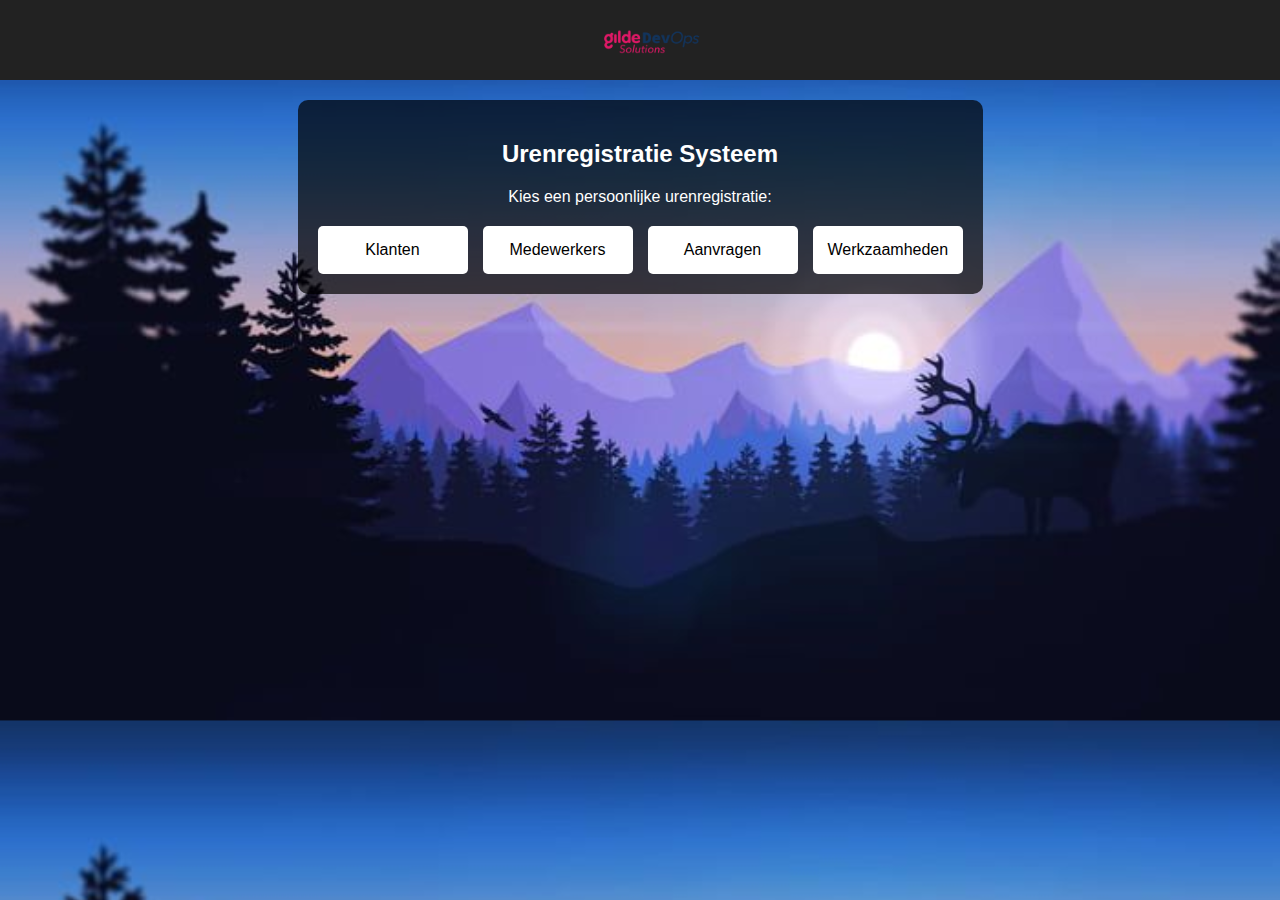
<file: index.html>
<!DOCTYPE html>
<html lang="nl">
<head>
    <meta charset="UTF-8">
    <meta name="viewport" content="width=device-width, initial-scale=1.0">
    <title>Hoofdpagina Urenregistratie</title>
    <style>
        body {
            font-family: Arial, sans-serif;
            text-align: center;
            background-size: cover;
            color: white;
            background-image: url('images/Simple chill wallpaper 1920 x 1080 - Wallpaper.jpg'); 
            margin: 0;  /* Zorgt ervoor dat er geen standaard marge is */
        }

        /* Navigatiebalk bovenaan */
        .navbar {
            width: 100%;
            background: #222;
            padding: 15px;
            display: flex;
            justify-content: center;  /* Centreer het logo */
            align-items: center;
            position: fixed;
            top: 0;
            left: 0;
            z-index: 1000;  /* Zorgt ervoor dat de navbar altijd bovenaan blijft */
        }
        .navbar img {
            height: 50px;  /* Pas de grootte van het logo aan */
            width: auto;
        }
        
        /* Container voor de hoofdpagina */
        .container {
            background: rgba(0, 0, 0, 0.7);
            padding: 20px;
            border-radius: 10px;
            display: inline-block;
            margin-top: 100px; /* Ruimte onder de navigatiebalk */
        }

        .nav-container {
            display: flex;
            justify-content: center;
            gap: 15px;
            margin-top: 20px;
            flex-wrap: wrap; /* Zorgt ervoor dat de knoppen op kleinere schermen netjes onder elkaar komen */
        }

        .nav-button {
            padding: 15px;
            width: 150px;
            background: white;
            color: black;
            border: none;
            border-radius: 5px;
            font-size: 16px;
            cursor: pointer;
        }

        .nav-button:hover {
            background: lightgray;
        }

        /* Media query voor kleinere schermen (bijvoorbeeld telefoons) */
        @media (max-width: 600px) {
            .nav-button {
                width: 100%;  /* Zorgt ervoor dat de knoppen de volledige breedte gebruiken op kleine schermen */
            }
        }
    </style>
</head>
<body>
    <!-- Navigatiebalk bovenaan (alleen logo zonder tekst) -->
    <div class="navbar">
        <img src="images/devopslogo.png" alt="Logo">  <!-- Logo gecentreerd -->
    </div>

    <!-- Hoofdpagina content -->
    <div class="container">
        <h2>Urenregistratie Systeem</h2>
        <p>Kies een persoonlijke urenregistratie:</p>
        <div class="nav-container">
            <button class="nav-button" onclick="location.href='klanteninfo.php'">Klanten</button>
            <button class="nav-button" onclick="location.href='medewerkersinfo.php'">Medewerkers</button>
            <button class="nav-button" onclick="location.href='aanvrageninfo.php'">Aanvragen</button>
            <button class="nav-button" onclick="location.href='werkzaamhedeninfo.php'">Werkzaamheden</button>
        </div>
    </div>
</body>
</html>
</file>
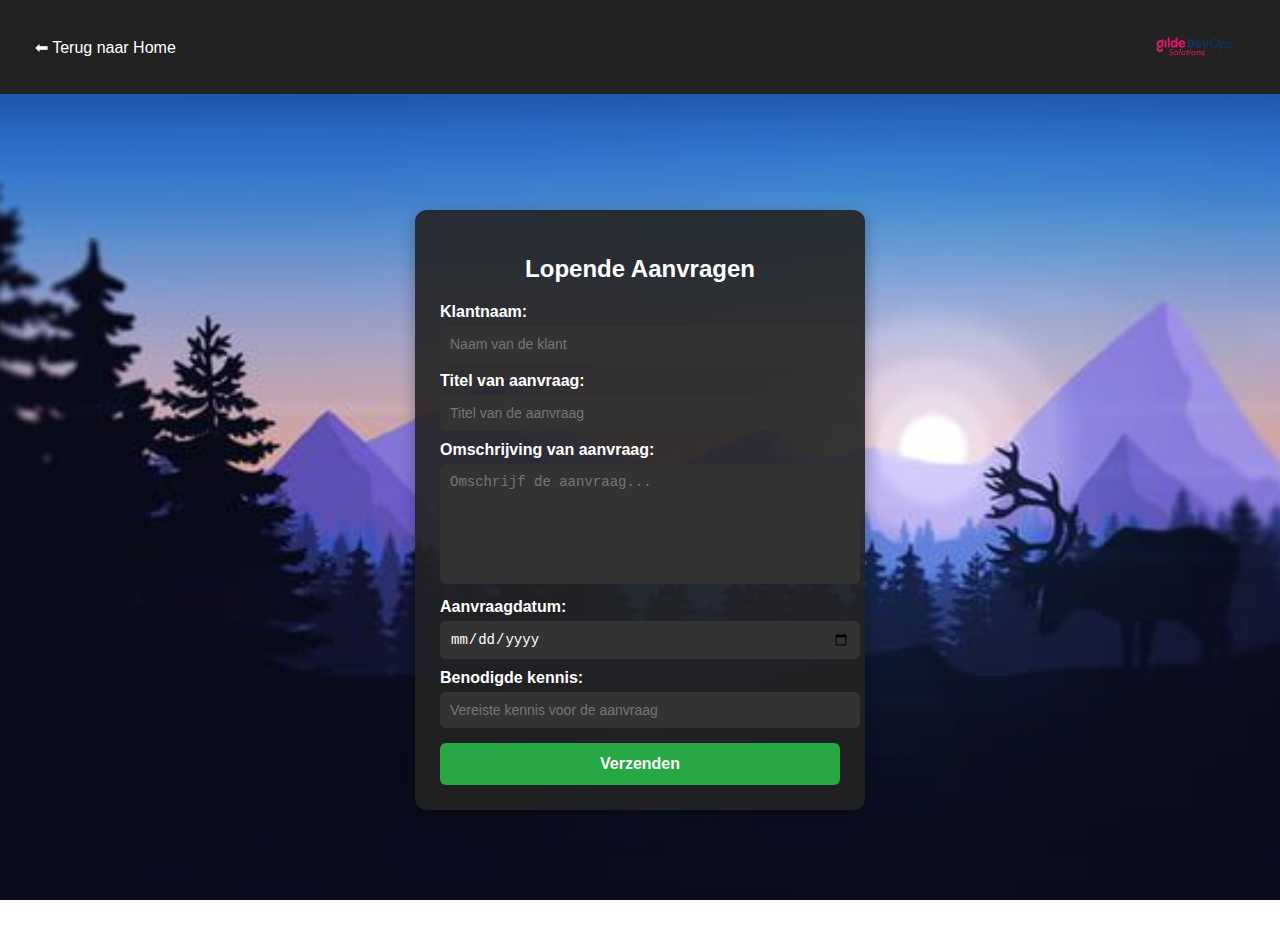
<file: aanvragen.html>
<!DOCTYPE html>
<html lang="nl">
<head>
    <meta charset="UTF-8">
    <meta name="viewport" content="width=device-width, initial-scale=1.0">
    <title>Klantenformulier</title>
    <style>
        /* Algemene styling */
        body {
            background: url('images/Simple chill wallpaper 1920 x 1080 - Wallpaper.jpg') no-repeat center center fixed;
            background-size: cover;
            font-family: Arial, sans-serif;
            display: flex;
            flex-direction: column;
            align-items: center;
            justify-content: center;
            height: 100vh;
            margin: 0;
            padding: 20px;
        }
        
        /* Navigatiebalk */
        .navbar {
            width: 100%;
            background: #222;
            padding: 15px;
            text-align: left;
            position: fixed;
            top: 0;
            left: 0;
            z-index: 100;
            display: flex;
            justify-content: space-between; /* Zorgt ervoor dat de elementen aan beide uiteinden staan */
            align-items: center; /* Zorgt ervoor dat de tekst en afbeelding goed uitgelijnd zijn */
        }
        .navbar a {
            color: white;
            text-decoration: none;
            padding: 10px 20px;
            font-size: 16px;
            border-radius: 5px;
        }
        .navbar a:hover {
            background: #444;
        }

        /* Logo rechts */
        .navbar img {
            height: 40px;  /* Kleinere grootte voor de afbeelding */
            width: auto;   /* Zorgt ervoor dat de verhouding behouden blijft */
            margin-left: auto; /* Verplaatst de afbeelding naar rechts */
        }

        /* Container styling */
        .container {
            background: rgba(34, 34, 34, 0.9); 
            color: white;
            padding: 25px;
            border-radius: 12px;
            box-shadow: 0 5px 15px rgba(0, 0, 0, 0.3);
            width: 90%;
            max-width: 400px; /* Max breedte op grote schermen */
            text-align: center;
            margin-top: 80px; /* Voorkomt overlap met de navbar */
        }

        h2 {
            text-align: center;
            margin-bottom: 20px;
        }

        /* Formulier velden */
        label {
            font-weight: bold;
            display: block;
            margin-top: 10px;
            color: white;
            text-align: left;
        }
        input, textarea {
            width: 100%;
            padding: 10px;
            margin-top: 5px;
            border: none;
            border-radius: 6px;
            font-size: 14px;
            transition: 0.3s ease-in-out;
            background: #333;
            color: white;
        }
        input:focus, textarea:focus {
            outline: none;
            background: #444;
        }
        textarea {
            resize: none;
            height: 100px;
        }

        /* Submit knop */
        button {
            background: #28a745;
            color: white;
            padding: 12px;
            border: none;
            cursor: pointer;
            width: 100%;
            border-radius: 6px;
            font-size: 16px;
            font-weight: bold;
            margin-top: 15px;
            transition: 0.3s ease-in-out;
        }
        button:hover {
            background: #218838;
        }

        /* RESPONSIVE DESIGN */
        @media (max-width: 768px) {
            .container {
                width: 100%;  /* Formulier vult het scherm */
                max-width: 90%; /* Zorgt ervoor dat het niet te breed wordt */
                padding: 20px;
            }
            body {
                padding: 10px;
            }
        }

        @media (max-width: 480px) {
            .navbar a {
                font-size: 14px; /* Kleinere tekst in de navbar */
                padding: 8px 15px;
            }
            .container {
                width: 95%; /* Nog iets breder op kleine schermen */
                padding: 15px;
            }
            button {
                font-size: 14px; /* Kleinere knoptekst */
                padding: 10px;
            }
        }
    </style>
</head>
<body>
    <div class="navbar">
        <a href="index.html">⬅ Terug naar Home</a>
        <a href="klanteninfo.php">
            <img src="images/devopslogo.png" alt="Home" class="home-logo">
        </a>
    </div>

    <div class="container">
        <h2>Lopende Aanvragen</h2>
        <form action="aanvragen.php" method="POST">
            <label for="klantnaam">Klantnaam:</label>
            <input type="text" id="klantnaam" name="klantnaam" placeholder="Naam van de klant" required>

            <label for="titel">Titel van aanvraag:</label>
            <input type="text" id="titel" name="titel" placeholder="Titel van de aanvraag" required>

            <label for="omschrijving">Omschrijving van aanvraag:</label>
            <textarea id="omschrijving" name="omschrijving" placeholder="Omschrijf de aanvraag..." required></textarea>

            <label for="aanvraagdatum">Aanvraagdatum:</label>
            <input type="date" id="aanvraagdatum" name="aanvraagdatum" required>

            <label for="kennis">Benodigde kennis:</label>
            <input type="text" id="kennis" name="kennis" placeholder="Vereiste kennis voor de aanvraag" required>

            <button type="submit">Verzenden</button>
        </form>
    </div>
</body>
</html>
</file>
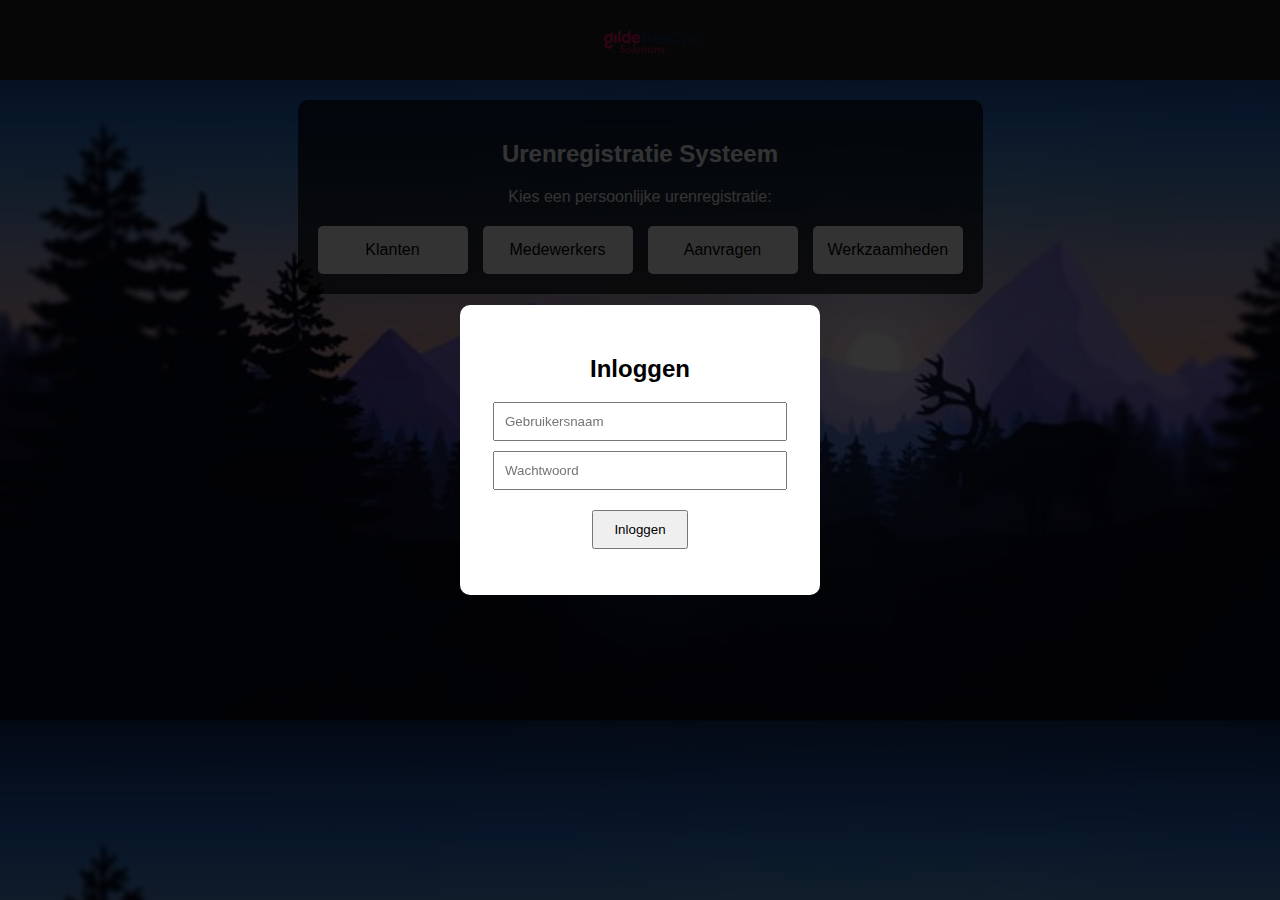
<file: hoofdpagina.html>
<!DOCTYPE html>
<html lang="nl">
<head>
    
    <meta charset="UTF-8">
    <meta name="viewport" content="width=device-width, initial-scale=1.0">
    <title>Hoofdpagina Urenregistratie</title>
    <style>
        body {
            font-family: Arial, sans-serif;
            text-align: center;
            background-size: cover;
            color: white;
            background-image: url('images/Simple chill wallpaper 1920 x 1080 - Wallpaper.jpg'); 
            margin: 0;  /* Zorgt ervoor dat er geen standaard marge is */
        }

        /* Navigatiebalk bovenaan */
        .navbar {
            width: 100%;
            background: #222;
            padding: 15px;
            display: flex;
            justify-content: center;  /* Centreer het logo */
            align-items: center;
            position: fixed;
            top: 0;
            left: 0;
            z-index: 1000;  /* Zorgt ervoor dat de navbar altijd bovenaan blijft */
        }
        .navbar img {
            height: 50px;  /* Pas de grootte van het logo aan */
            width: auto;
        }
        
        /* Container voor de hoofdpagina */
        .container {
            background: rgba(0, 0, 0, 0.7);
            padding: 20px;
            border-radius: 10px;
            display: inline-block;
            margin-top: 100px; /* Ruimte onder de navigatiebalk */
        }

        .nav-container {
            display: flex;
            justify-content: center;
            gap: 15px;
            margin-top: 20px;
            flex-wrap: wrap; /* Zorgt ervoor dat de knoppen op kleinere schermen netjes onder elkaar komen */
        }

        .nav-button {
            padding: 15px;
            width: 150px;
            background: white;
            color: black;
            border: none;
            border-radius: 5px;
            font-size: 16px;
            cursor: pointer;
        }

        .nav-button:hover {
            background: lightgray;
        }

        /* Media query voor kleinere schermen (bijvoorbeeld telefoons) */
        @media (max-width: 600px) {
            .nav-button {
                width: 100%;  /* Zorgt ervoor dat de knoppen de volledige breedte gebruiken op kleine schermen */
            }
        }
    </style>
</head>
<body>
    <!-- Navigatiebalk bovenaan (alleen logo zonder tekst) -->
    <div class="navbar">
        <img src="images/devopslogo.png" alt="Logo">  <!-- Logo gecentreerd -->
    </div>

    <!-- Hoofdpagina content -->
    <div class="container">
        <h2>Urenregistratie Systeem</h2>
        <p>Kies een persoonlijke urenregistratie:</p>
        <div class="nav-container">
            <button class="nav-button" onclick="location.href='klanteninfo.php'">Klanten</button>
            <button class="nav-button" onclick="location.href='medewerkersinfo.php'">Medewerkers</button>
            <button class="nav-button" onclick="location.href='aanvrageninfo.php'">Aanvragen</button>
            <button class="nav-button" onclick="location.href='werkzaamhedeninfo.php'">Werkzaamheden</button>
        </div>
    </div>
    <div id="mijnInclude"></div>
    <script>
        
        // Voorbeeldgebruikers
        const gebruikers = {
            "medewerker": { wachtwoord: "test123", rol: "medewerker" },
            "verkoop": { wachtwoord: "verkoop", rol: "verkoopmedewerker" },
            "hoofd1": { wachtwoord: "admin", rol: "afdelingshoofd" }
        };
    
        // Maak login popup
        const loginDiv = document.createElement("div");
        loginDiv.innerHTML = `
            <div id="login-popup" style="
                position: fixed; top: 0; left: 0; width: 100%; height: 100%;
                background: rgba(0,0,0,0.8); display: flex; align-items: center; justify-content: center; z-index: 2000;">
                <div style="
                    background: white; padding: 30px; border-radius: 10px; text-align: center; color: black; min-width: 300px;">
                    <h2>Inloggen</h2>
                    <input type="text" id="username" placeholder="Gebruikersnaam" style="padding: 10px; width: 90%; margin-bottom: 10px;"><br>
                    <input type="password" id="password" placeholder="Wachtwoord" style="padding: 10px; width: 90%; margin-bottom: 20px;"><br>
                    <button onclick="login()" style="padding: 10px 20px;">Inloggen</button>
                    <p id="login-fout" style="color: red; margin-top: 10px;"></p>
                </div>
            </div>
        `;
        document.body.appendChild(loginDiv);
    
        function login() {
    const gebruikersnaam = document.getElementById("username").value.trim();
    const wachtwoord = document.getElementById("password").value.trim();
    const foutLabel = document.getElementById("login-fout");

    console.log('gebruikersnaam: ', gebruikersnaam);

    fetch("login.php", {
        method: "POST",
        headers: { "Content-Type": "application/json" },
        body: JSON.stringify({ gebruikersnaam, wachtwoord })
    })
    .then(response => response.json())
    .then(data => {
        if (data.succes) {
            const rol = data.rol;
            document.getElementById("login-popup").style.display = "none";

            const knoppen = document.querySelectorAll(".nav-button");

            if (rol === "medewerker") {
                knoppen.forEach(knop => {
                    if (!knop.innerText.toLowerCase().includes("werkzaamheden")) {
                        knop.style.display = "none";
                    }
                });
            } else {
                knoppen.forEach(knop => knop.style.display = "inline-block");
            }
        } else {
            foutLabel.textContent = data.melding;
        }
    })
    .catch(() => {
        foutLabel.textContent = "Fout bij verbinding met server.";
    });
}

    </script>
    
</body>
</html>
</file>
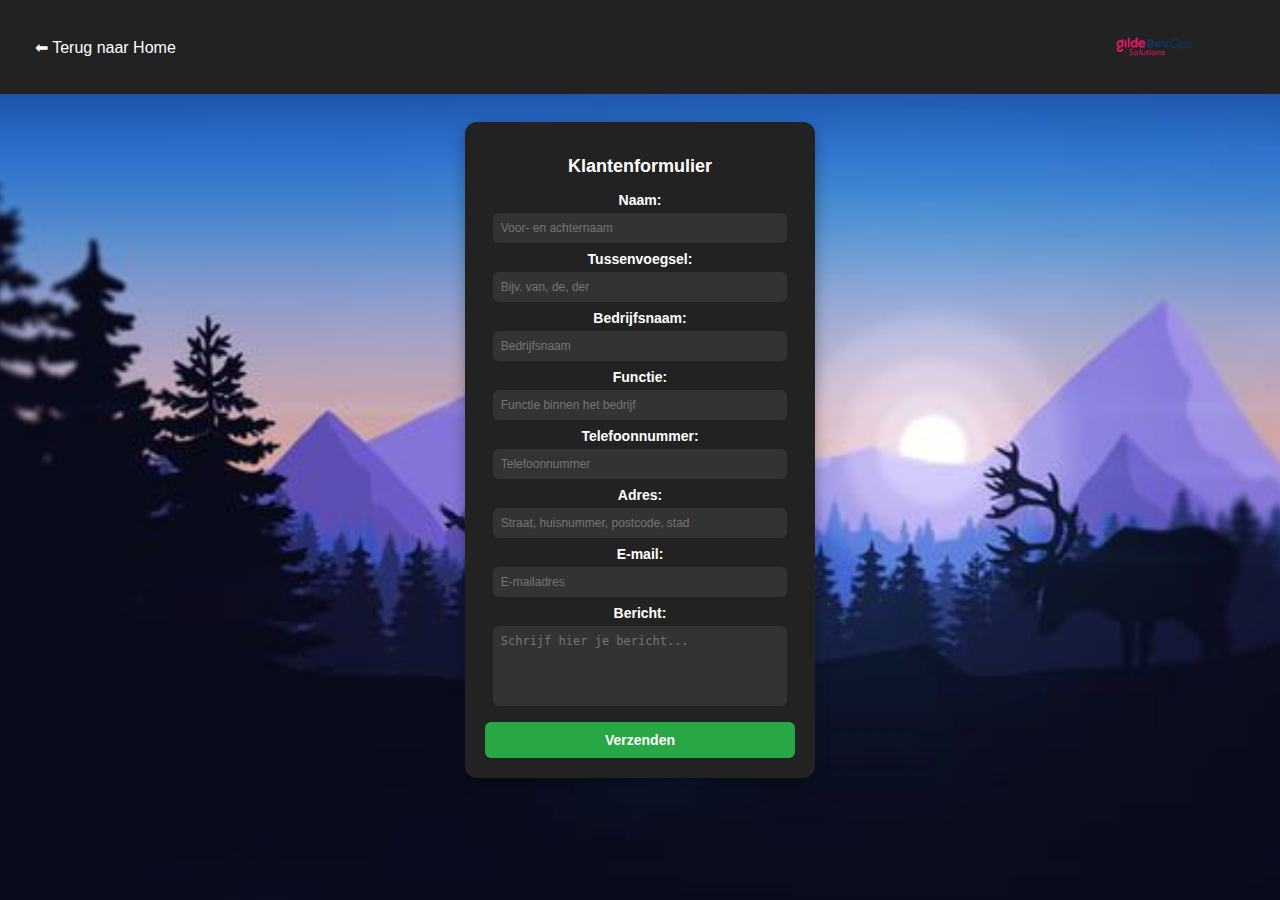
<file: klanten.html>
<!DOCTYPE html>
<html lang="nl">
<head>
  <meta charset="UTF-8">
  <meta name="viewport" content="width=device-width, initial-scale=1.0">
  <title>Klantenformulier</title>
  <style>
    body {
      background: url('images/Simple chill wallpaper 1920 x 1080 - Wallpaper.jpg') no-repeat center center fixed;
      background-size: cover;
      font-family: Arial, sans-serif;
      display: flex;
      justify-content: center;
      align-items: center;
      height: 100vh;
      margin: 0;
    }

    .navbar {
      width: 100%;
      background: #222;
      padding: 15px;
      position: fixed;
      top: 0;
      left: 0;
      box-sizing: border-box;
      display: flex;
      align-items: center;
      justify-content: space-between;  /* Verander dit naar space-between */
    }

    .navbar a {
      color: white;
      text-decoration: none;
      padding: 10px 20px;
      font-size: 16px;
      border-radius: 5px;
    }

    .navbar a:hover {
      background: #444;
    }

    .home-logo {
      height: 40px;
      margin-right: 10px;
      cursor: pointer;
    }

    .extra-logo {
      height: 40px;
      margin-left: 10px;
      cursor: pointer;
    }

    .center-logos {
      display: flex;
      align-items: center;
    }

    .container {
      background: #222;
      color: white;
      padding: 20px;
      border-radius: 12px;
      box-shadow: 0 5px 15px rgba(0, 0, 0, 0.3);
      width: 80%;
      max-width: 350px;
      text-align: center;
      box-sizing: border-box;
    }

    h2 {
      text-align: center;
      color: white;
      margin-bottom: 15px;
      font-size: 18px;
    }

    label {
      font-weight: bold;
      display: block;
      margin-top: 8px;
      color: white;
      font-size: 14px;
    }

    input, textarea {
      width: 95%;
      padding: 8px;
      margin-top: 5px;
      border: none;
      border-radius: 6px;
      font-size: 12px;
      background: #333;
      color: white;
      box-sizing: border-box;
    }

    input:focus, textarea:focus {
      outline: none;
      background: #444;
    }

    textarea {
      resize: none;
      height: 80px; 
    }

    button {
      background: #28a745;
      color: white;
      padding: 10px;
      border: none;
      cursor: pointer;
      width: 100%; 
      border-radius: 6px;
      font-size: 14px; 
      font-weight: bold;
      margin-top: 12px;
    }

    button:hover {
      background: #218838;
    }

    /* Extra media queries voor responsiviteit */
    @media (max-width: 600px) {
      .container {
        width: 90%;
        padding: 15px;
      }
      .navbar {
        padding: 10px;
      }
    }

    @media (max-width: 400px) {
      h2 {
        font-size: 16px;
      }
      label {
        font-size: 12px;
      }
      input, textarea {
        font-size: 11px;
      }
      button {
        font-size: 12px;
        padding: 8px;
      }
    }
  </style>
</head>
<body>
  <div class="navbar">
    <a href="klanteninfo.php">⬅ Terug naar Home</a>
    <div class="center-logos">
      <a href="klanteninfo.php">
        <img src="images/devopslogo.png" alt="Home" class="home-logo">
      </a>
    </div>
  </div>

  <div class="container">
    <h2>Klantenformulier</h2>
    <form action="klanten.php" method="POST">
      <label for="naam">Naam:</label>
      <input type="text" id="naam" name="naam" placeholder="Voor- en achternaam" required>
      
      <label for="tussenvoegsel">Tussenvoegsel:</label>
      <input type="text" id="tussenvoegsel" name="tussenvoegsel" placeholder="Bijv. van, de, der">
      
      <label for="bedrijf">Bedrijfsnaam:</label>
      <input type="text" id="bedrijf" name="bedrijf" placeholder="Bedrijfsnaam" required>

      <label for="functie">Functie:</label>
      <input type="text" id="functie" name="functie" placeholder="Functie binnen het bedrijf" required>

      <label for="telefoon">Telefoonnummer:</label>
      <input type="text" id="telefoon" name="telefoon" placeholder="Telefoonnummer" required>

      <label for="adres">Adres:</label>
      <input type="text" id="adres" name="adres" placeholder="Straat, huisnummer, postcode, stad" required>

      <label for="email">E-mail:</label>
      <input type="email" id="email" name="email" placeholder="E-mailadres" required>

      <label for="bericht">Bericht:</label>
      <textarea id="bericht" name="bericht" placeholder="Schrijf hier je bericht..." required></textarea>
      
      <button type="submit">Verzenden</button>
    </form>
  </div>
</body>
</html>
</file>
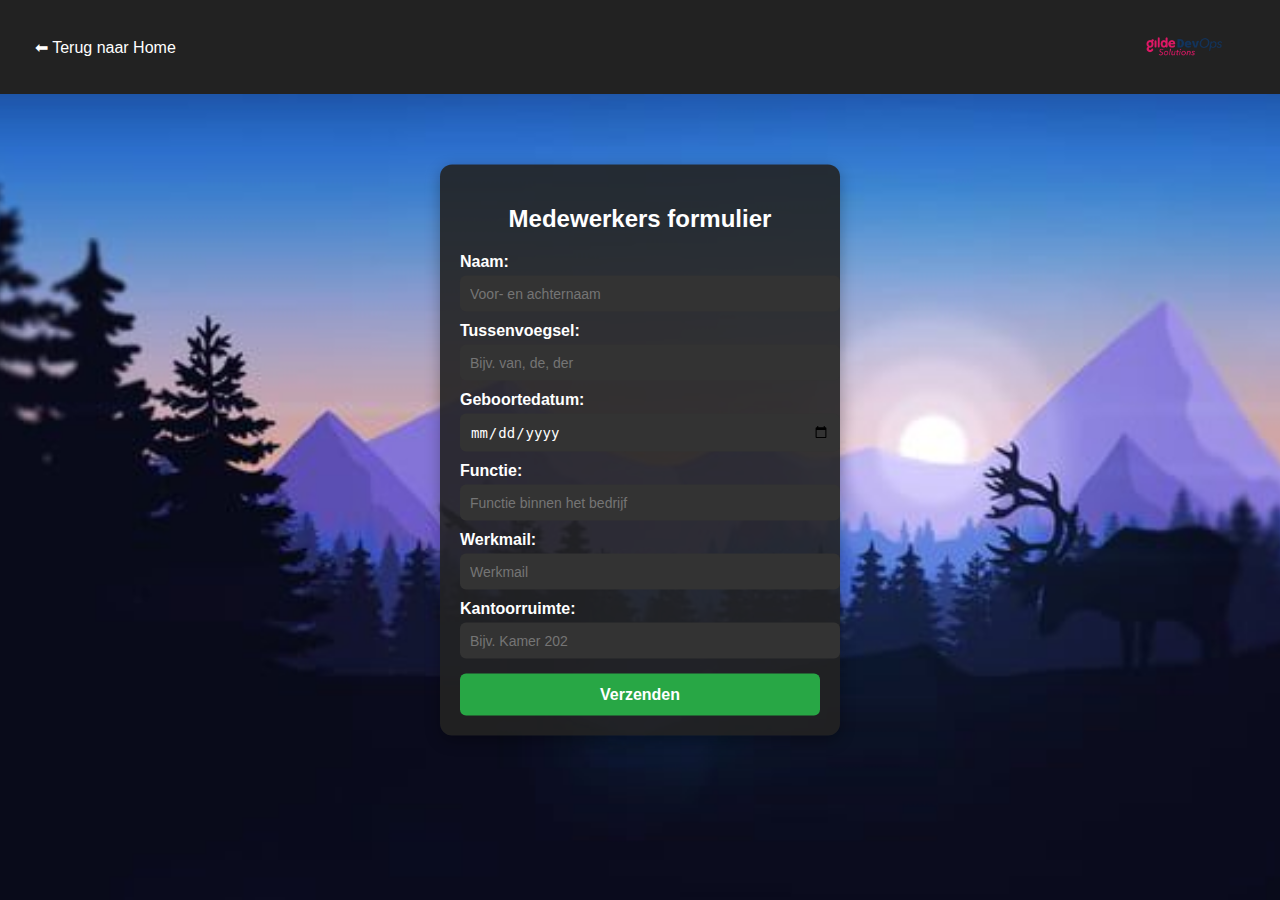
<file: medewerkers.html>
<!DOCTYPE html>
<html lang="nl">
<head>
    <meta charset="UTF-8">
    <meta name="viewport" content="width=device-width, initial-scale=1.0">
    <title>Klantenformulier</title>
    <style>
        body {
            background: url('images/Simple chill wallpaper 1920 x 1080 - Wallpaper.jpg') no-repeat center center fixed;
            background-size: cover;
            font-family: Arial, sans-serif;
            display: flex;
            flex-direction: column;
            align-items: center;
            justify-content: center;
            height: 100vh;
            margin: 0;
        }
        .navbar {
            width: 100%;
            background: #222;
            padding: 15px;
            text-align: left;
            position: fixed;
            top: 0;
            left: 0;
            z-index: 1000; /* Ensures navbar is always on top */
            display: flex;
            justify-content: space-between; /* Zorgt ervoor dat alles netjes uitgelijnd is */
            align-items: center; /* Zorgt ervoor dat het logo en de tekst goed uitgelijnd zijn */
        }
        .navbar a {
            color: white;
            text-decoration: none;
            padding: 10px 20px;
            font-size: 16px;
            border-radius: 5px;
        }
        .navbar a:hover {
            background: #444;
        }
        .navbar img {
            height: 40px; /* De grootte van het logo kleiner maken */
            margin-right: 10px;
        }
        .container {
            background: rgba(34, 34, 34, 0.9);
            color: white;
            padding: 20px;
            border-radius: 12px;
            box-shadow: 0 5px 15px rgba(0, 0, 0, 0.3);
            width: 90%;
            max-width: 400px;
            position: absolute;
            top: 50%;
            left: 50%;
            transform: translate(-50%, -50%);
            box-sizing: border-box;
        }
        h2 {
            text-align: center;
            color: white;
            margin-bottom: 20px;
        }
        label {
            font-weight: bold;
            display: block;
            margin-top: 10px;
            color: white;
        }
        input {
            width: 100%;
            padding: 10px;
            margin-top: 5px;
            border: none;
            border-radius: 6px;
            font-size: 14px;
            transition: 0.3s ease-in-out;
            background: #333;
            color: white;
        }
        input:focus {
            outline: none;
            background: #444;
        }
        button {
            background: #28a745;
            color: white;
            padding: 12px;
            border: none;
            cursor: pointer;
            width: 100%;
            border-radius: 6px;
            font-size: 16px;
            font-weight: bold;
            margin-top: 15px;
            transition: 0.3s ease-in-out;
        }
        button:hover {
            background: #218838;
        }

        /* Responsive design for small screens */
        @media (max-width: 600px) {
            .navbar {
                text-align: center;
                padding: 10px 15px;
            }
            .navbar a {
                font-size: 14px;
                padding: 8px 16px;
            }
            .container {
                width: 95%;
                padding: 15px;
                max-width: none;
            }
            h2 {
                font-size: 20px;
            }
            label {
                font-size: 14px;
            }
            input {
                font-size: 14px;
            }
            button {
                font-size: 14px;
                padding: 10px;
            }
        }
    </style>
</head>
<body>
    <div class="navbar">
        <a href="index.html">⬅ Terug naar Home</a>
        <a href="klanteninfo.php">
            <img src="images/devopslogo.png" alt="Home" class="home-logo">
        </a>
    </div>

    <div class="container">
        <h2>Medewerkers formulier</h2>
        <form action="medewerkers.php" method="POST">
            <input type="hidden" name="form_type" value="medewerkers">
            
            <label for="naam">Naam:</label>
            <input type="text" id="naam" name="naam" placeholder="Voor- en achternaam" required>

            <label for="tussenvoegsel">Tussenvoegsel:</label>
            <input type="text" id="tussenvoegsel" name="tussenvoegsel" placeholder="Bijv. van, de, der">

            <label for="geboortedatum">Geboortedatum:</label>
            <input type="date" id="geboortedatum" name="geboortedatum" required>

            <label for="functie">Functie:</label>
            <input type="text" id="functie" name="functie" placeholder="Functie binnen het bedrijf" required>

            <label for="werkmail">Werkmail:</label>
            <input type="email" id="werkmail" name="werkmail" placeholder="Werkmail" required>

            <label for="kantoorruimte">Kantoorruimte:</label>
            <input type="text" id="kantoorruimte" name="kantoorruimte" placeholder="Bijv. Kamer 202" required>

            <button type="submit">Verzenden</button>
        </form>
    </div>
</body>
</html>
</file>
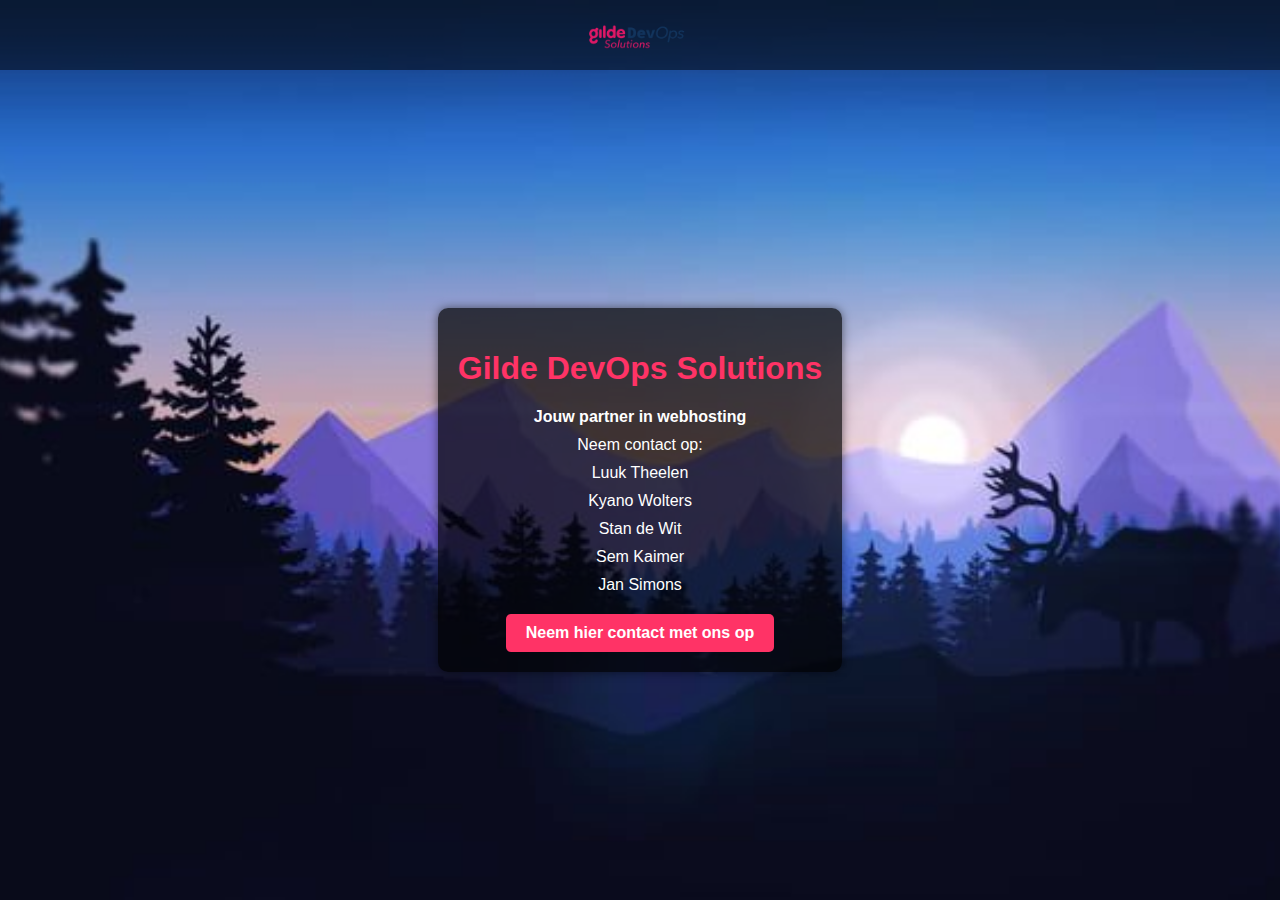
<file: visite.html>
<!DOCTYPE html>
<html lang="nl">
<head>
    <meta charset="UTF-8">
    <meta name="viewport" content="width=device-width, initial-scale=1.0">
    <title>Visitekaartje - Gilde DevOps Solutions</title>
    <style>
        body {
            margin: 0;
            font-family: Arial, sans-serif;
            color: white;
            text-align: center;
            background: url('images/Simple chill wallpaper 1920 x 1080 - Wallpaper.jpg') no-repeat center center/cover;
            height: 100vh;
            display: flex;
            flex-direction: column;
            align-items: center;
            justify-content: center;
        }
        .navbar {
            width: 100%;
            position: absolute;
            top: 0;
            left: 0;
            display: flex;
            justify-content: center;
            padding: 10px 0;
            background: rgba(0, 0, 0, 0.5);
        }
        .navbar img {
            height: 50px;
        }
        .card {
            background: rgba(0, 0, 0, 0.7);
            padding: 20px;
            border-radius: 10px;
            box-shadow: 0 0 10px rgba(0, 0, 0, 0.5);
            max-width: 400px;
            margin-top: 80px;
        }
        .card h1 {
            color: #ff3366;
        }
        .card p {
            margin: 10px 0;
        }
        .cta {
            background: #ff3366;
            color: white;
            padding: 10px 20px;
            border-radius: 5px;
            text-decoration: none;
            font-weight: bold;
            display: inline-block;
            margin-top: 10px;
            cursor: pointer;
        }
        #email-list {
            display: none;
            margin-top: 15px;
        }
    </style>
    <script>
        function showEmails() {
            document.getElementById('email-list').style.display = 'block';
        }
    </script>
</head>
<body>
    <div class="navbar">
        <img src="images/devopslogo.png" alt="Logo">  
    </div>
    <div class="card">
        <h1>Gilde DevOps Solutions</h1>
        <p><strong>Jouw partner in webhosting</strong></p>
        <p>Neem contact op:</p>
        <p>Luuk Theelen</p>
        <p>Kyano Wolters</p>
        <p>Stan de Wit</p>
        <p>Sem Kaimer</p>
        <p>Jan Simons</p>
        <a onclick="showEmails()" class="cta">Neem hier contact met ons op</a>
        <div id="email-list">
            <p>Gildedevopswebhosting@gmail.com</p>
            
        </div>
    </div>
</body>
</html>
</file>
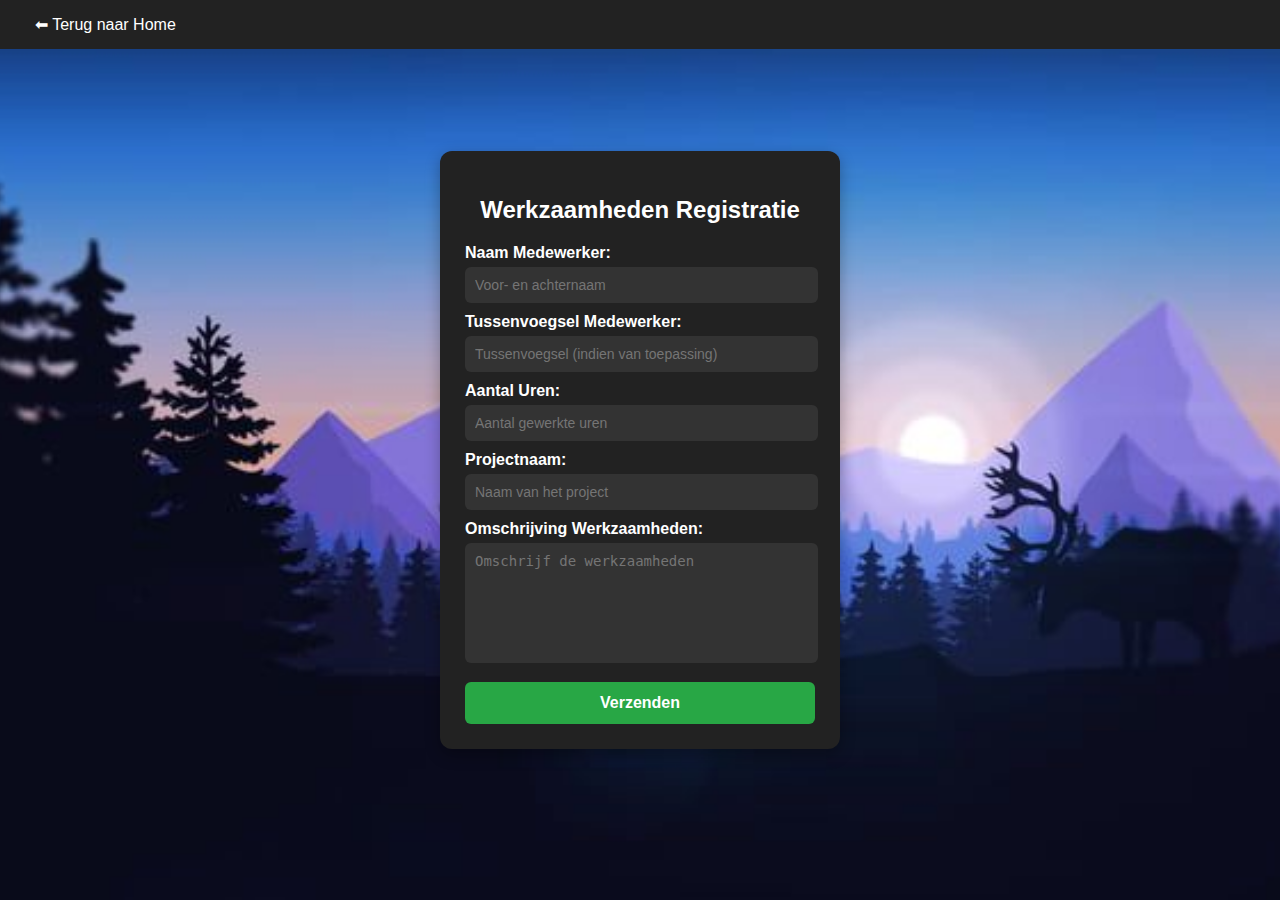
<file: werkzaamheden.html>
<!DOCTYPE html>
<html lang="nl">
<head>
    <meta charset="UTF-8">
    <meta name="viewport" content="width=device-width, initial-scale=1.0">
    <title>Werkzaamheden Registratie</title>
    <style>
        body {
            background: url('images/Simple chill wallpaper 1920 x 1080 - Wallpaper.jpg') no-repeat center center fixed;
            background-size: cover;
            font-family: Arial, sans-serif;
            display: flex;
            flex-direction: column;
            align-items: center;
            justify-content: center;
            height: 100vh;
            margin: 0;
        }
        .navbar {
            width: 100%;
            background: #222;
            padding: 15px;
            text-align: left;
            position: fixed;
            top: 0;
            left: 0;
            z-index: 1000; /* Ensures navbar is always on top */
        }
        .navbar a {
            color: white;
            text-decoration: none;
            padding: 10px 20px;
            font-size: 16px;
            border-radius: 5px;
        }
        .navbar a:hover {
            background: #444;
        }
        .container {
            background: #222;
            color: white;
            padding: 25px;
            border-radius: 12px;
            box-shadow: 0 5px 15px rgba(0, 0, 0, 0.3);
            width: 90%;
            max-width: 400px;
            position: absolute;
            top: 50%;
            left: 50%;
            transform: translate(-50%, -50%);
            box-sizing: border-box;
        }
        h2 {
            text-align: center;
            color: white;
            margin-bottom: 20px;
        }
        label {
            font-weight: bold;
            display: block;
            margin-top: 10px;
            color: white;
        }
        input, textarea {
            width: 95%;
            padding: 10px;
            margin-top: 5px;
            border: none;
            border-radius: 6px;
            font-size: 14px;
            transition: 0.3s ease-in-out;
            background: #333;
            color: white;
        }
        input:focus, textarea:focus {
            outline: none;
            background: #444;
        }
        textarea {
            resize: none;
            height: 100px;
        }
        button {
            background: #28a745;
            color: white;
            padding: 12px;
            border: none;
            cursor: pointer;
            width: 100%;
            border-radius: 6px;
            font-size: 16px;
            font-weight: bold;
            margin-top: 15px;
            transition: 0.3s ease-in-out;
        }
        button:hover {
            background: #218838;
        }

        /* Responsive design for small screens */
        @media (max-width: 600px) {
            .navbar {
                text-align: center;
                padding: 10px 15px;
            }
            .navbar a {
                font-size: 14px;
                padding: 8px 16px;
            }
            .container {
                width: 95%;
                padding: 15px;
                max-width: none;
            }
            h2 {
                font-size: 20px;
            }
            label {
                font-size: 14px;
            }
            input, textarea {
                font-size: 14px;
            }
            button {
                font-size: 14px;
                padding: 10px;
            }
        }
    </style>
</head>
<body>
    <div class="navbar">
        <a href="index.html">⬅ Terug naar Home</a>
    </div>

    <div class="container">
        <h2>Werkzaamheden Registratie</h2>
        <form action="commentwerkzaamheden.php" method="POST">
            <label for="naam">Naam Medewerker:</label>
            <input type="text" id="naam" name="naam" placeholder="Voor- en achternaam" required>

            <label for="tussenvoegsel">Tussenvoegsel Medewerker:</label>
            <input type="text" id="tussenvoegsel" name="tussenvoegsel" placeholder="Tussenvoegsel (indien van toepassing)" optional>

            <label for="aantal_uren">Aantal Uren:</label>
            <input type="number" id="aantal_uren" name="aantal_uren" placeholder="Aantal gewerkte uren" required min="0">

            <label for="projectnaam">Projectnaam:</label>
            <input type="text" id="projectnaam" name="projectnaam" placeholder="Naam van het project" required>

            <label for="omschrijving">Omschrijving Werkzaamheden:</label>
            <textarea id="omschrijving" name="omschrijving" placeholder="Omschrijf de werkzaamheden" required></textarea>

            <button type="submit">Verzenden</button>
        </form>
    </div>
</body>
</html>
</file>
